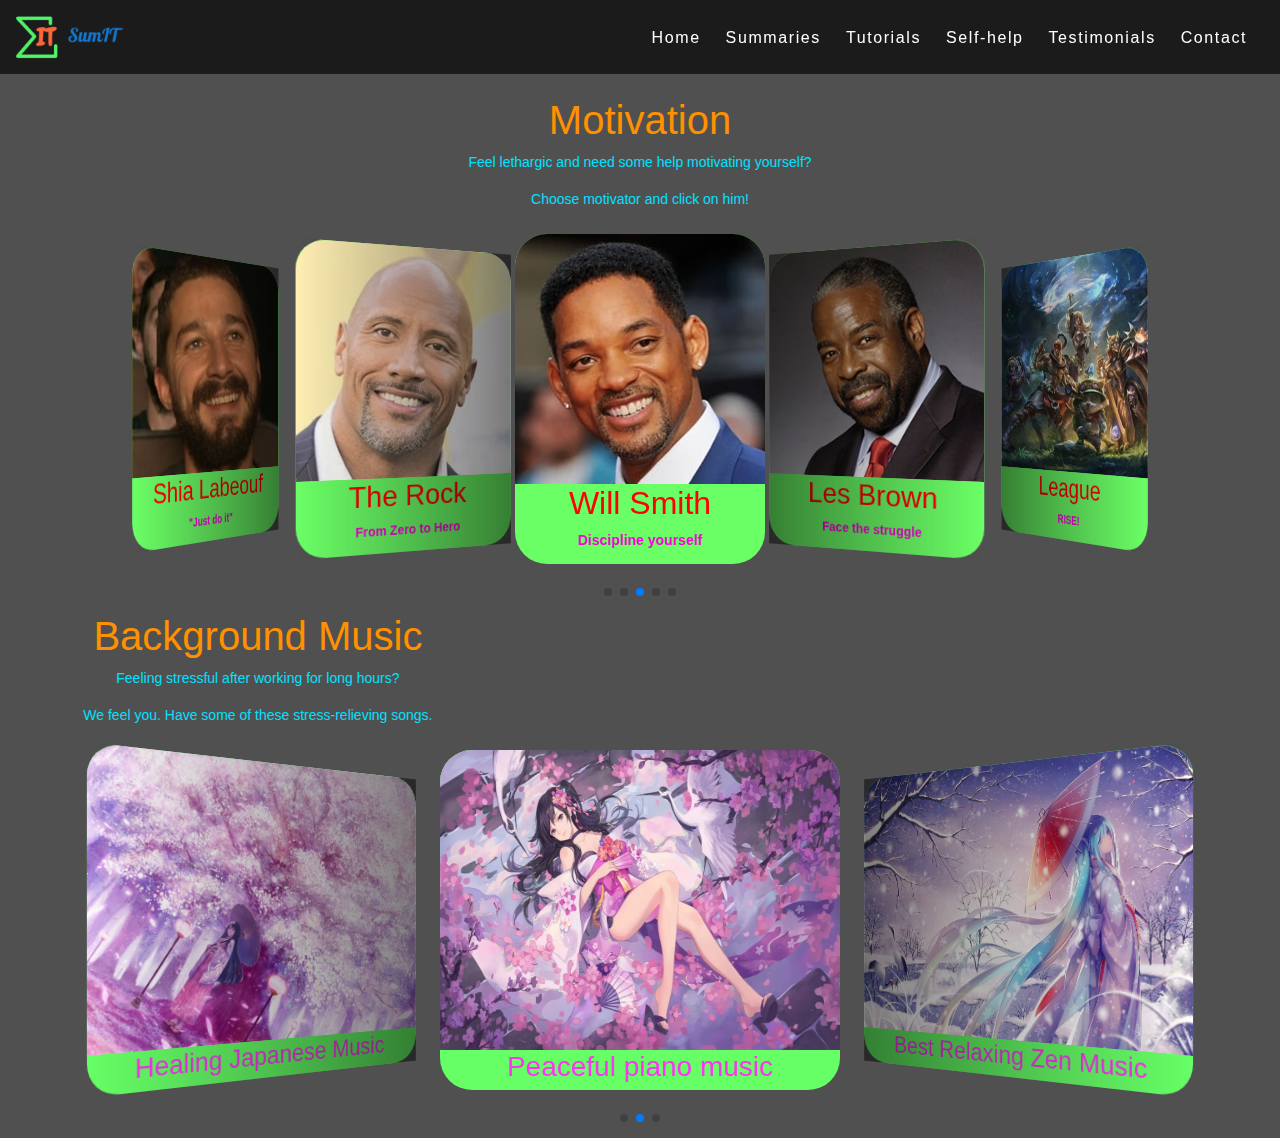
<file: Self-help.html>
<!DOCTYPE html>
<html lang="en">
<head>
    <meta charset="UTF-8">
    <meta name="viewport" content="width=device-width, initial-scale=1.0">
    <meta http-equiv="X-UA-Compatible" content="ie=edge">
    <title>SumIT - Everything you need for IT</title>
    <!-- CSS files-->
    <link rel="stylesheet" href="css/swiper.min.css">
    <link rel="stylesheet" href="bootstrap-4.1.3-dist/css/bootstrap.min.css">
    <link rel="stylesheet" href="Self-help.css">
    <!-- End CSS files-->
    
    <!--Start of Tawk.to Script-->
<script type="text/javascript">
var Tawk_API=Tawk_API||{}, Tawk_LoadStart=new Date();
(function(){
var s1=document.createElement("script"),s0=document.getElementsByTagName("script")[0];
s1.async=true;
s1.src='https://embed.tawk.to/5c853fc7c37db86fcfccfc7f/default';
s1.charset='UTF-8';
s1.setAttribute('crossorigin','*');
s0.parentNode.insertBefore(s1,s0);
})();
</script>
    <!--End of Tawk.to Script-->
</head>
<body>
    <!--- Navigation Bar -->
    <nav class="navbar navbar-expand-md navbar-dark bg-dark fixed-top">
        <a class="navbar-brand" href="Home.html"><img src="img/Sumit.png"></a>

        <button class="navbar-toggler" type="button" data-toggle="collapse" data-target="#theNavbar">
        <span class="navbar-toggler-icon"></span>
        </button>

        <div class="collapse navbar-collapse" id="theNavbar">
            <ul class="navbar-nav ml-auto">
                <li class="nav-item">
                    <a class="nav-link" href="Home.html">Home</a>
                </li>
                <li class="nav-item">
                    <a class="nav-link" href="Summaries.html">Summaries</a>
                </li>
                <li class="nav-item">
                    <a class="nav-link" href="Tutorials.html">Tutorials</a>
                </li>
                <li class="nav-item">
                    <a class="nav-link" href="Self-help.html">Self-help</a>
                </li>
                <li class="nav-item">
                    <a class="nav-link" href="Testimonials.html">Testimonials</a>
                </li>
                <li class="nav-item">
                    <a class="nav-link" href="Contact.html">Contact</a>
                </li>	
            </ul>
        </div>
    </nav> <!--- End Navigation Bar -->
    
    <div class="row Header" style="margin-top: 6rem"> <!-- Motivation Header -->
        <div class="col-md-12" style="text-align: center">
            <h1>Motivation</h1>
            <p>Feel lethargic and need some help motivating yourself?</p>
            <p>Choose motivator and click on him!</p>
        </div>
    </div> <!-- End Motivation Header -->

    <div class="row" id="motivation"> <!-- Motivation Section -->
        <div class="swiper-container-motivation"> <!-- Swiper -->
            <div class="swiper-wrapper">
                <div class="swiper-slide">
                    <div class="imgBox">
                        <a href="https://www.youtube.com/watch?v=UhRXn2NRiWI" target="_blank"><img class="img"  src="img/Shia Labeouf.jpg"></a> 
                    </div>
                    <div class="details">
                        <h2>Shia Labeouf</h2>
                        <p>"Just do it"</p>
                    </div>
                </div>
    
                <div class="swiper-slide">
                    <div class="imgBox">
                        <a href="https://www.youtube.com/watch?v=oEVnq6LIKOM&t=253s" class="motivation" target="_blank"><img class="img" src="img/The Rock.jpg"></a> 
                    </div>
                    <div class="details">
                        <h2>The Rock</h2>
                        <p>From Zero to Hero</p>
                    </div>
                </div>
    
                <div class="swiper-slide">
                    <div class="imgBox">
                        <a href="https://www.youtube.com/watch?v=ft_DXwgUXB0" class="motivation" target="_blank"><img class="img" src="img/Will Smith.jpg"></a> 
                    </div>
                    <div class="details">
                        <h2>Will Smith</h2>
                        <p>Discipline yourself</p>
                    </div>
                </div>
    
                <div class="swiper-slide">
                    <div class="imgBox">
                        <a href="https://www.youtube.com/watch?v=PdEAbRhsNzk" class="motivation" target="_blank"><img class="img" src="img/LesBrown.jpg"></a> 
                    </div>
                    <div class="details">
                        <h2>Les Brown</h2>
                        <p>Face the struggle</p>
                    </div>
                </div>
    
                <div class="swiper-slide">
                    <div class="imgBox">
                        <a href="https://www.youtube.com/watch?v=fB8TyLTD7EE" class="motivation" target="_blank"><img class="img" src="img/League.jpg"></a> 
                    </div>
                    <div class="details">
                        <h2>League</h2>
                        <p>RISE!</p>
                    </div>
                </div>
            </div>
            
            <div class="swiper-pagination"></div> <!-- Add Pagination -->
        </div> <!-- End Swiper -->
    </div> <!-- End Motivation Section -->

    <div class="row Header"> <!-- Study Music Header -->
        <div class="col-md-5" style="text-align: center">
            <h1>Background Music</h1>
            <p>Feeling stressful after working for long hours?</p>
            <p>We feel you. Have some of these stress-relieving songs.</p>
        </div>
    </div> <!-- End Study Music Header -->

    <div class="row" id="music"> <!-- Study Music Section -->
        <div class="swiper-container-music"><!-- Swiper -->
            <div class="swiper-wrapper">
                <div class="swiper-slide">
                    <div class="imgBox" >
                        <a href="https://www.youtube.com/watch?v=eG9TMrmIAbg" target="_blank"><img class="img" src="img/bgs/bg1.jpg"></a> 
                    </div>
                    <div class="details">
                        <h3>Healing Japanese Music</h3>
                    </div>
                </div>
    
                <div class="swiper-slide">
                    <div class="imgBox">
                        <a href="https://www.youtube.com/watch?v=osSiK-n5LrE" target="_blank"><img class="img" src="img/bgs/bg2.jpg"></a> 
                    </div>
                    <div class="details">
                        <h3>Peaceful piano music</h3>
                    </div>
                </div>
    
                <div class="swiper-slide">
                    <div class="imgBox">
                        <a href="https://www.youtube.com/watch?v=GvJtQogNSXE" target="_blank"><img class="img" src="img/bgs/bg3.jpg"></a> 
                    </div>
                    <div class="details">
                        <h3>Best Relaxing Zen Music</h3>
                    </div>
                </div>

            </div>
            <!-- Add Pagination -->
            <div class="swiper-pagination"></div>
            </div> <!-- End Swiper-->
    </div> <!-- End Study Music Section -->
</body>
<!-- JS files -->
<script src="css/swiper.min.js"></script>
<script src="js/jquery-3.3.1.min.js"></script>
<script src="bootstrap-4.1.3-dist/js/bootstrap.min.js"></script>

<!-- Initialize Swiper -->
<script> 
    var swiper = new Swiper('.swiper-container-motivation', {
        initialSlide: 2,
        effect: 'coverflow',
        grabCursor: true,
        centeredSlides: true,
        slidesPerView: 'auto',
        coverflowEffect: {
        rotate: 35,
        stretch: 0,
        depth: 100,
        modifier: 1,
        slideShadows : true,
        },
        pagination: {
        el: '.swiper-pagination',
        },
    });
    var swiper = new Swiper('.swiper-container-music', {
        initialSlide: 1,
        effect: 'coverflow',
        grabCursor: true,
        centeredSlides: true,
        slidesPerView: 'auto',
        coverflowEffect: {
        rotate: 50,
        stretch: 0,
        depth: 100,
        modifier: 1,
        slideShadows : true,
        },
        pagination: {
        el: '.swiper-pagination',
        },
    });
</script> <!-- End Swiper -->
    <!-- End JS files -->
</html>
</file>
<file: Self-help.css>
body {
  background: rgb(80, 80, 80);
  font-family: Helvetica Neue, Helvetica, Arial, sans-serif;
  font-size: 14px;
  color:#000;
  margin: 0;
  padding: 0;
}

/*== Navigation Bar ==*/
.navbar{
  font-size: 1rem;
  letter-spacing: .1rem;
  background: rgba(0, 0, 0, 0.66)!important;
  }
  
  .navbar-brand img{
  height: 3rem;
  }
  
  .navbar-nav li{
  padding-right: .7vw;
  }
  
  .navbar-dark .navbar-nav .nav-link{
  color: white;
  padding-top: .8vw;
  }
  
  .navbar-dark .navbar-nav .nav-link.active,
  .navbar-dark .navbar-nav .nav-link:hover{
  color: #99f8f3;
  }

/*Motivation*/
.Header h1{
  color: rgb(255, 145, 0);
}

.Header p{
  color: rgb(0, 225, 255);
}

#motivation h2{
  color: red;
}

#motivation img{
  border-radius: 2rem 2rem 0 0;
}

.swiper-container-music, .swiper-container-motivation {
  width: 100%;
  padding-top: 3rem;
  padding-bottom: 3rem;
  text-align: center;
  margin-top: -2.5rem;
}
#motivation .swiper-slide {
  background-size: cover;
  width: 250px;
  height: 330px;
  background: #6bff66;
  border-radius: 2rem;
  color: rgb(252, 0, 218);
  font-weight: bold;
}

/*Study Music*/
#music h3{
  color: rgb(255, 50, 245);
}

#music .swiper-slide {
  background-size: cover;
  width: 400px;
  height: 340px;
  background: #66ff66;
  border-radius: 2rem;
}

#music .img {
  background-size: cover;
  width: 400px;
  height: 300px;
  border-radius: 2rem 2rem 0 0;
}

@media (max-width: 768px) {
  .navbar{
    font-size: .8rem;
  }
}
</file>
